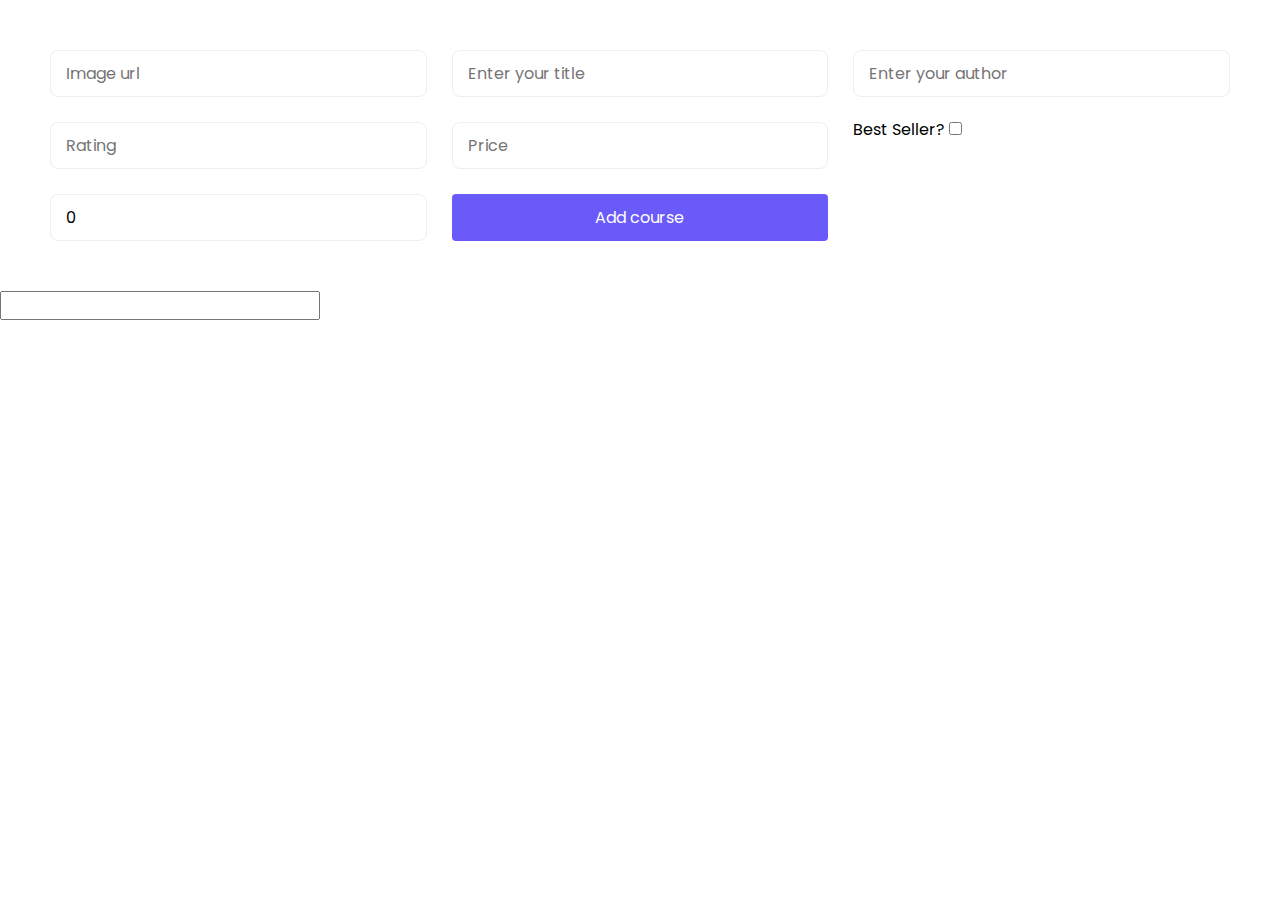
<file: index.html>
<!DOCTYPE html>
<html lang="en">
  <head>
    <meta charset="UTF-8" />
    <meta http-equiv="X-UA-Compatible" content="IE=edge" />
    <title>Course API</title>
    <link rel="preconnect" href="https://fonts.gstatic.com" />
    <link
      href="https://fonts.googleapis.com/css2?family=Poppins:wght@400;600&display=swap"
      rel="stylesheet"
    />
    <link
      rel="stylesheet"
      href="https://cdnjs.cloudflare.com/ajax/libs/font-awesome/4.7.0/css/font-awesome.min.css"
      integrity="sha512-SfTiTlX6kk+qitfevl/7LibUOeJWlt9rbyDn92a1DqWOw9vWG2MFoays0sgObmWazO5BQPiFucnnEAjpAB+/Sw=="
      crossorigin="anonymous"
    />
    <link rel="stylesheet" href="./css/reset.css" />
    <link rel="stylesheet" href="./css/app.css" />
  </head>
  <body>
    <!-- <div class="joke">
      <h1 class="joke-heading"></h1>
      <button class="joke-button">
        <div class="loader"></div>
        <span>Get random joke</span>
      </button>
    </div> -->
    <!-- <div class="images">
      <div class="image-loader"></div>
    </div>
    <button class="load-more">Load more</button>
    <script src="./api/picsum.js"></script> -->
    <form class="form-post" autocomplete="off">
      <input type="text" name="image" placeholder="Image url" required />
      <input type="text" name="title" placeholder="Enter your title" required />
      <input
        type="text"
        name="author"
        placeholder="Enter your author"
        required
      />
      <input
        type="text"
        name="rating"
        placeholder="Rating"
        min="1"
        max="5"
        required
      />
      <input type="text" name="price" placeholder="Price" min="1" required />
      <div>
        <label for="best-seller">Best Seller?</label>
        <input type="checkbox" name="bestSeller" id="best-seller" />
      </div>
      <input type="text" name="buyAmount" placeholder="Buy amount" value="0" />
      <button type="submit" class="form-submit">Add course</button>
    </form>
    <input type="text" class="filter" name="filter" />
    <div class="course-list">
      <!-- <div class="course-item">
        <div class="course-image">
          <img src="https://source.unsplash.com/random" alt="" />
        </div>
        <div class="course-content">
          <h3 class="course-title">
            Lorem ipsum dolor sit amet consectetur adipisicing elit.
          </h3>
          <div class="course-author">Evondev</div>
          <div class="course-meta">
            <div class="course-rating">5</div>
            <div class="course-enroll">1000</div>
          </div>
          <div class="course-best-seller">Best seller</div>
        </div>
      </div>
      <div class="course-item">
        <div class="course-image">
          <img src="https://source.unsplash.com/random" alt="" />
        </div>
        <div class="course-content">
          <h3 class="course-title">
            Lorem ipsum dolor sit amet consectetur adipisicing elit.
          </h3>
          <div class="course-author">Evondev</div>
          <div class="course-meta">
            <div class="course-rating">5</div>
            <div class="course-enroll">1000</div>
          </div>
          <div class="course-best-seller">Best seller</div>
        </div>
      </div>
      <div class="course-item">
        <div class="course-image">
          <img src="https://source.unsplash.com/random" alt="" />
        </div>
        <div class="course-content">
          <h3 class="course-title">
            Lorem ipsum dolor sit amet consectetur adipisicing elit.
          </h3>
          <div class="course-author">Evondev</div>
          <div class="course-meta">
            <div class="course-rating">5</div>
            <div class="course-enroll">1000</div>
          </div>
          <div class="course-best-seller">Best seller</div>
        </div>
      </div>
      <div class="course-item">
        <div class="course-image">
          <img src="https://source.unsplash.com/random" alt="" />
        </div>
        <div class="course-content">
          <h3 class="course-title">
            Lorem ipsum dolor sit amet consectetur adipisicing elit.
          </h3>
          <div class="course-author">Evondev</div>
          <div class="course-meta">
            <div class="course-rating">5</div>
            <div class="course-enroll">1000</div>
          </div>
          <div class="course-best-seller">Best seller</div>
        </div>
      </div> -->
    </div>
    <script src="../advanced/other.js"></script>
  </body>
</html>
</file>
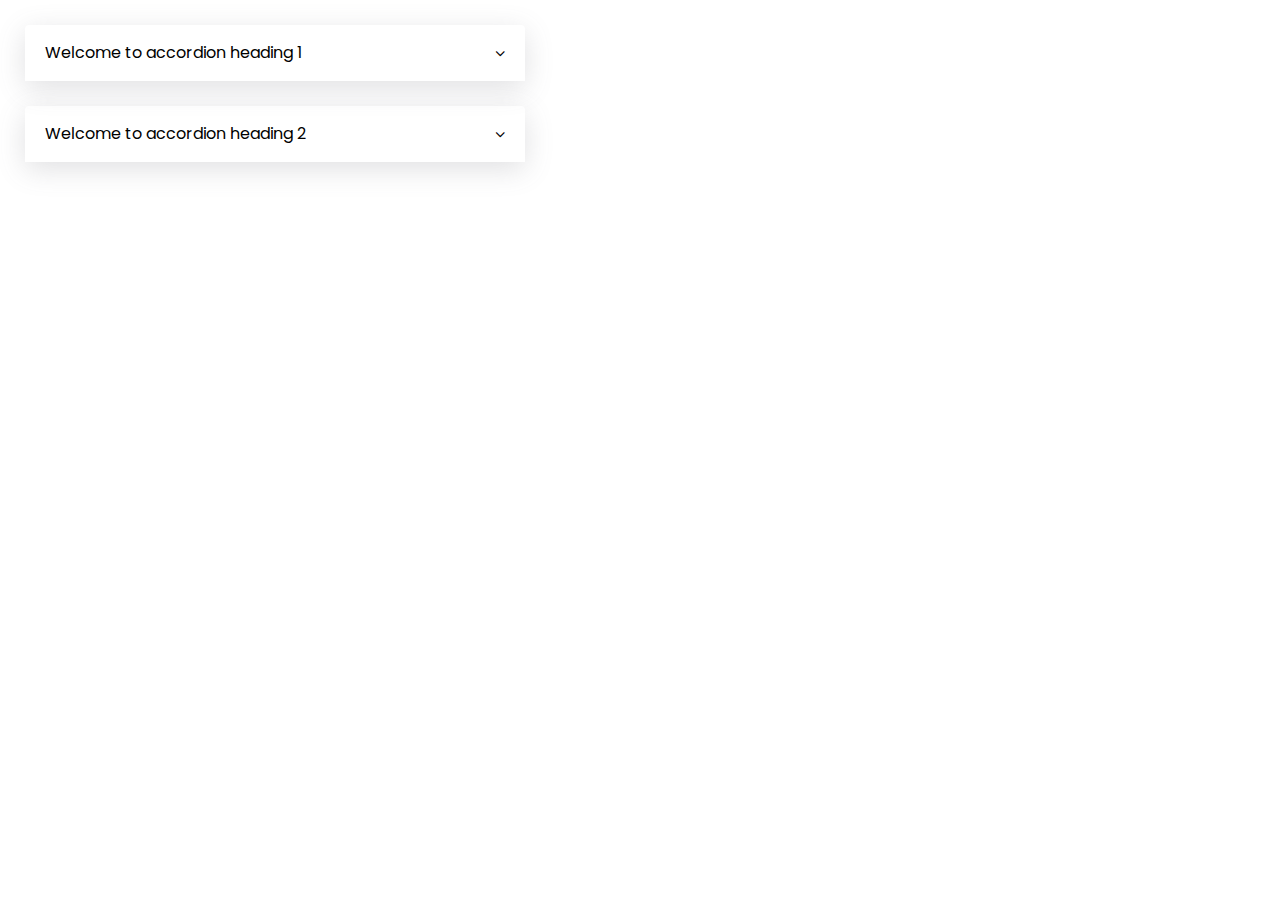
<file: exercises/accordion/index.html>
<!DOCTYPE html>
<html lang="en">
  <head>
    <meta charset="UTF-8" />
    <meta http-equiv="X-UA-Compatible" content="IE=edge" />
    <title>DOM - Accordion</title>
    <link rel="preconnect" href="https://fonts.gstatic.com" />
    <link
      href="https://fonts.googleapis.com/css2?family=Poppins:wght@400;600&display=swap"
      rel="stylesheet"
    />
    <link
      rel="stylesheet"
      href="https://cdnjs.cloudflare.com/ajax/libs/font-awesome/4.7.0/css/font-awesome.min.css"
      integrity="sha512-SfTiTlX6kk+qitfevl/7LibUOeJWlt9rbyDn92a1DqWOw9vWG2MFoays0sgObmWazO5BQPiFucnnEAjpAB+/Sw=="
      crossorigin="anonymous"
    />
    <link rel="stylesheet" href="./app.css" />
  </head>
  <body>
    <div class="accordion">
      <div class="accordion-header">
        <span>Welcome to accordion heading 1</span>
        <i class="fa fa-angle-down icon"></i>
      </div>
      <div class="accordion-content">
        <div class="accordion-content-inner">
          Lorem ipsum dolor sit amet consectetur adipisicing elit. Autem placeat
          dolorem sequi, hic ea esse ducimus. Minima reprehenderit ullam,
          commodi aperiam nostrum excepturi, assumenda blanditiis enim iusto
          pariatur dignissimos atque?
        </div>
      </div>
    </div>
    <div class="accordion">
      <div class="accordion-header">
        <span>Welcome to accordion heading 2</span>
        <i class="fa fa-angle-down icon" ></i>
      </div>
      <div class="accordion-content">
        <div class="accordion-content-inner">
          Lorem ipsum dolor sit amet consectetur adipisicing elit. Autem placeat
          dolorem sequi, hic ea esse ducimus. Minima reprehenderit ullam,
          commodi aperiam nostrum excepturi, assumenda blanditiis enim iusto
          pariatur dignissimos atque?
        </div>
      </div>
    </div>
    <script src="./starter.js"></script>
  </body>
</html>
</file>
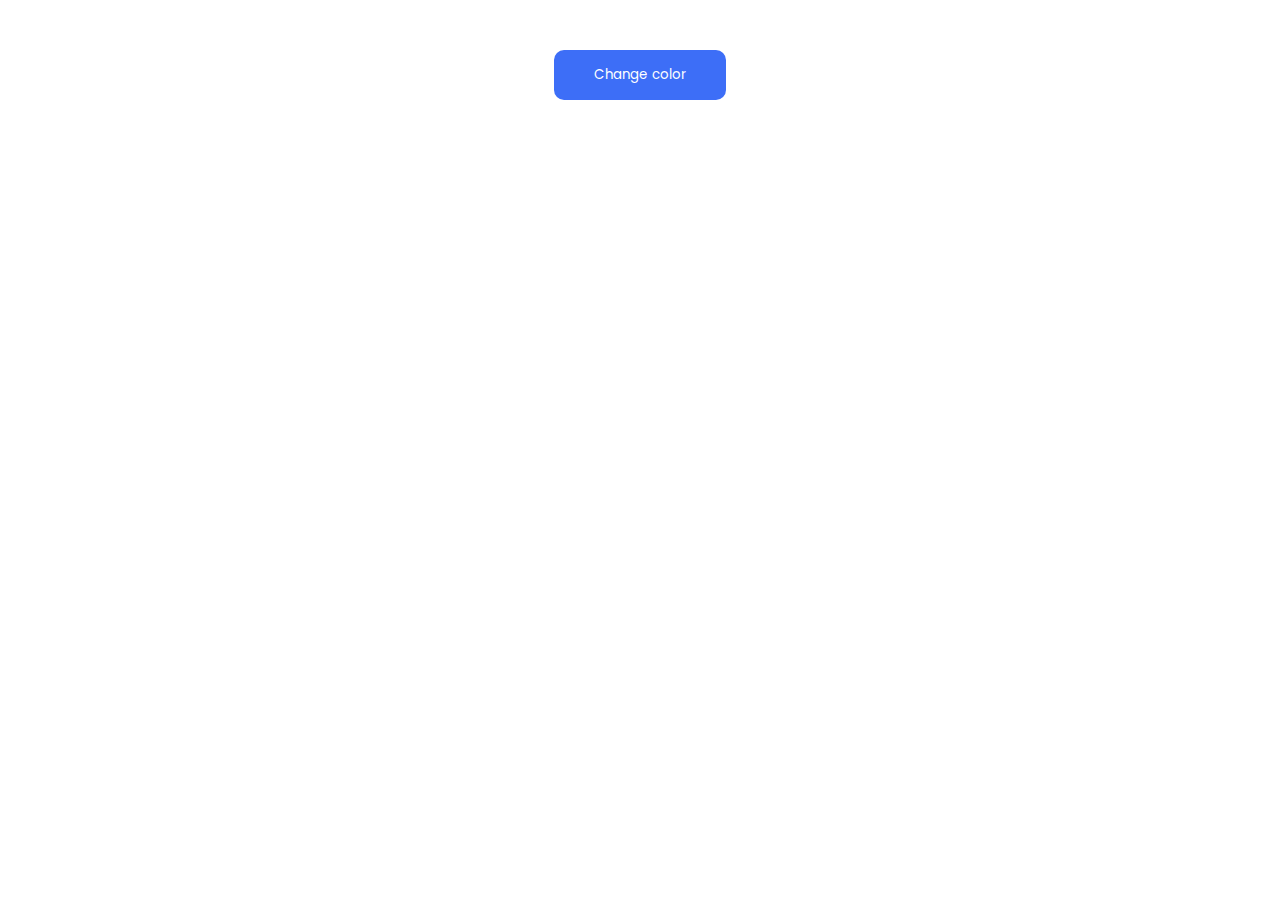
<file: exercises/background-changing/index.html>
<!DOCTYPE html>
<html lang="en">
  <head>
    <meta charset="UTF-8" />
    <meta http-equiv="X-UA-Compatible" content="IE=edge" />

    <title>Javascript</title>
    <link rel="preconnect" href="https://fonts.gstatic.com" />
    <link
      href="https://fonts.googleapis.com/css2?family=Poppins:wght@400;600&display=swap"
      rel="stylesheet"
    />
    <link
      rel="stylesheet"
      href="https://cdnjs.cloudflare.com/ajax/libs/font-awesome/4.7.0/css/font-awesome.min.css"
      integrity="sha512-SfTiTlX6kk+qitfevl/7LibUOeJWlt9rbyDn92a1DqWOw9vWG2MFoays0sgObmWazO5BQPiFucnnEAjpAB+/Sw=="
      crossorigin="anonymous"
    />
    <link rel="stylesheet" href="./app.css" />
  </head>
  <body>
    <button class="change" >Change color</button>
    <script src="./starter.js"></script>
  </body>
</html>
</file>
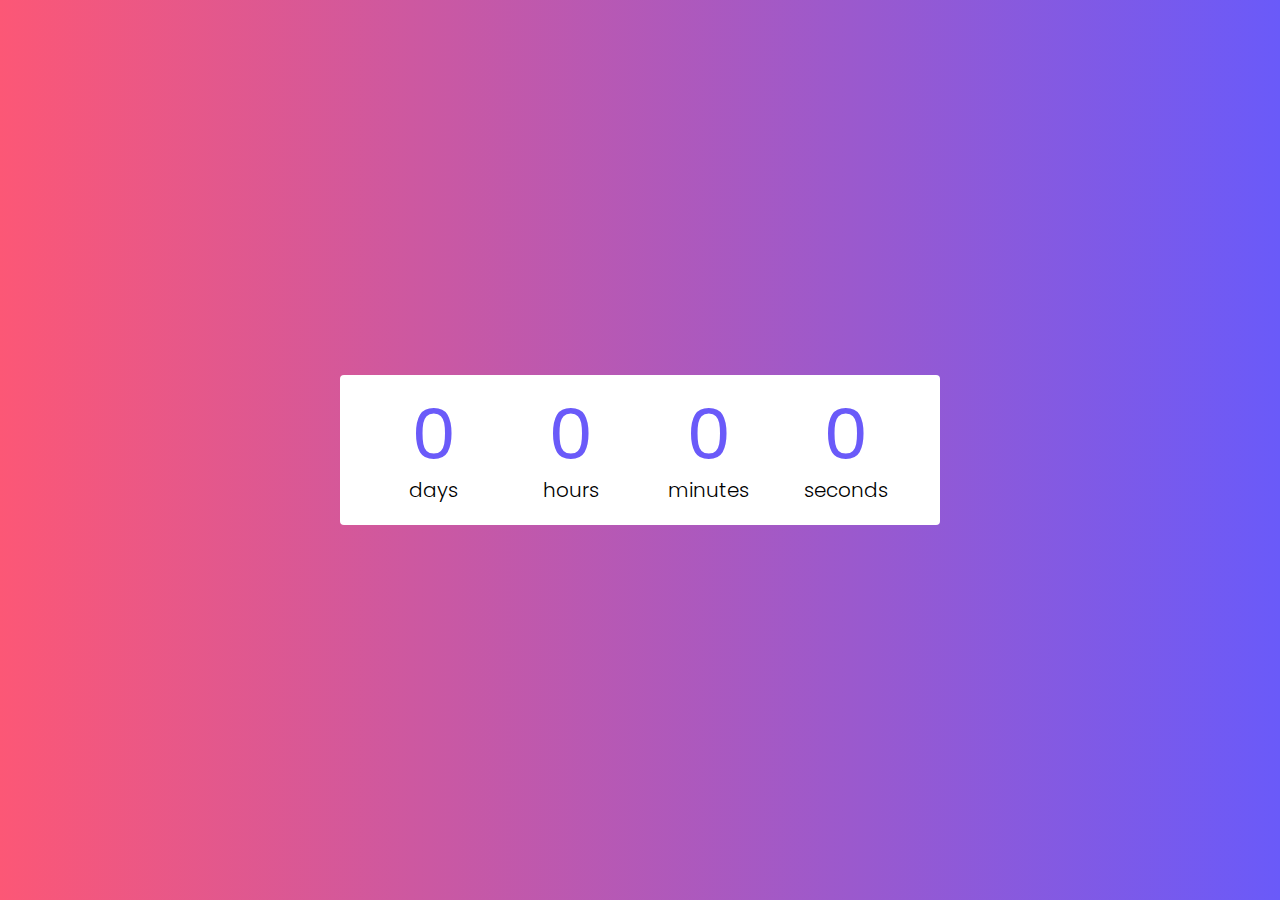
<file: exercises/countdown/index.html>
<!DOCTYPE html>
<html lang="en">
  <head>
    <meta charset="UTF-8" />
    <meta http-equiv="X-UA-Compatible" content="IE=edge" />
    <title>Countdown Timer</title>
    <link rel="preconnect" href="https://fonts.gstatic.com" />
    <link
      href="https://fonts.googleapis.com/css2?family=Poppins:wght@400;600&display=swap"
      rel="stylesheet"
    />
    <link
      rel="stylesheet"
      href="https://cdnjs.cloudflare.com/ajax/libs/font-awesome/4.7.0/css/font-awesome.min.css"
      integrity="sha512-SfTiTlX6kk+qitfevl/7LibUOeJWlt9rbyDn92a1DqWOw9vWG2MFoays0sgObmWazO5BQPiFucnnEAjpAB+/Sw=="
      crossorigin="anonymous"
    />
    <link rel="stylesheet" href="./app.css" />
  </head>
  <body>
    <ul class="countdown">
      <li>
        <span class="number days">0</span>
        <span class="text">days</span>
      </li>
      <li>
        <span class="number hours">0</span>
        <span class="text">hours</span>
      </li>
      <li>
        <span class="number minutes">0</span>
        <span class="text">minutes</span>
      </li>
      <li>
        <span class="number seconds">0</span>
        <span class="text">seconds</span>
      </li>
    </ul>
    <script src="./starter.js"></script>
  </body>
</html>
</file>
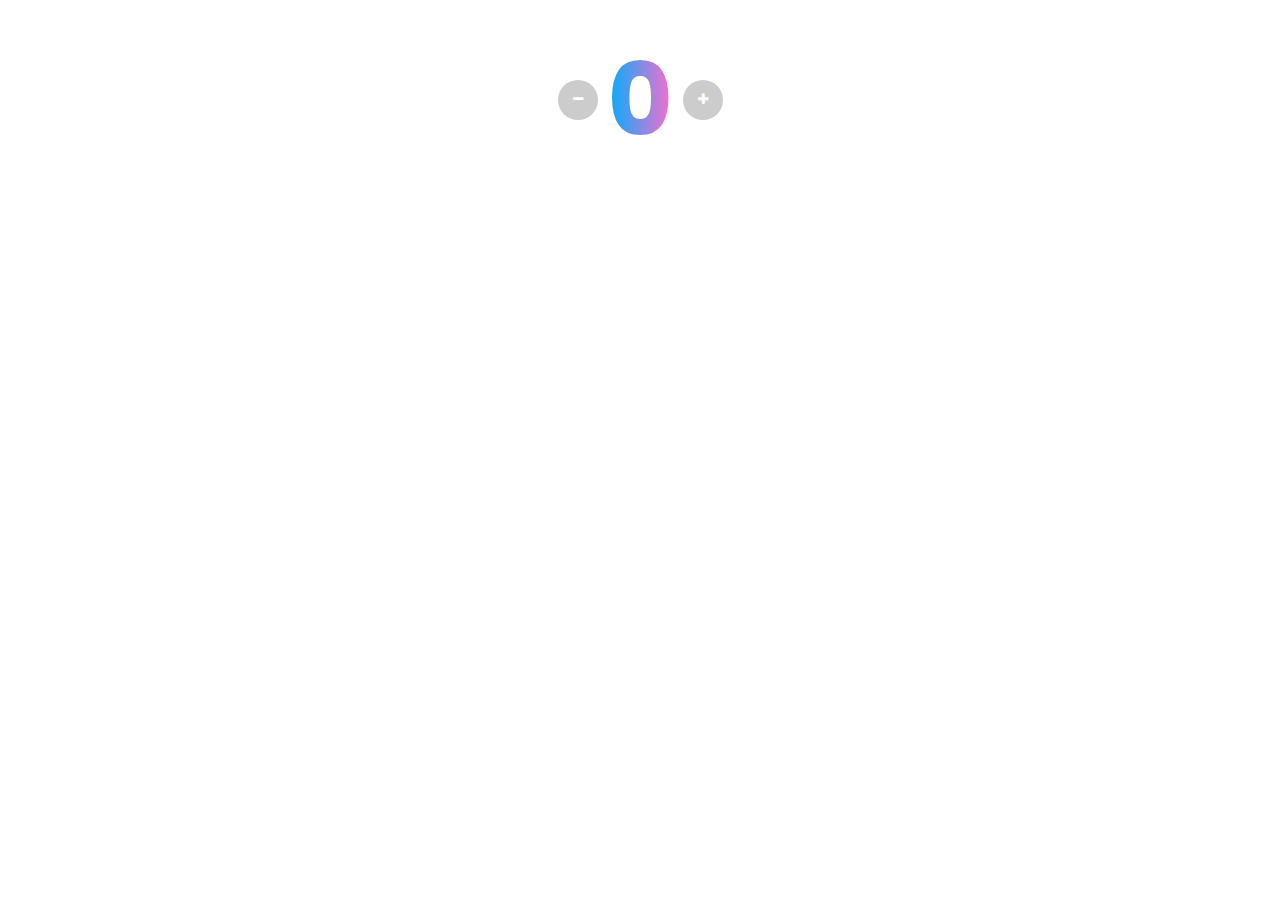
<file: exercises/counter/index.html>
<!DOCTYPE html>
<html lang="en">
  <head>
    <meta charset="UTF-8" />
    <meta http-equiv="X-UA-Compatible" content="IE=edge" />

    <title>Javascript</title>
    <link rel="preconnect" href="https://fonts.gstatic.com" />
    <link
      href="https://fonts.googleapis.com/css2?family=Poppins:wght@400;600&display=swap"
      rel="stylesheet"
    />
    <link
      rel="stylesheet"
      href="https://cdnjs.cloudflare.com/ajax/libs/font-awesome/4.7.0/css/font-awesome.min.css"
      integrity="sha512-SfTiTlX6kk+qitfevl/7LibUOeJWlt9rbyDn92a1DqWOw9vWG2MFoays0sgObmWazO5BQPiFucnnEAjpAB+/Sw=="
      crossorigin="anonymous"
    />
    <link rel="stylesheet" href="./app.css" />
  </head>
  <body>
    <div class="counter">
      <button class="counter-descrease " data-full-name="khac kien">
        <i class="fa fa-minus"></i>
      </button>
      <h1 class="counter-number">0</h1>
      <button class="counter-increase">
        <i class="fa fa-plus"></i>
      </button>
    </div>
    <script src="./starter.js"></script>
  </body>
</html>
</file>
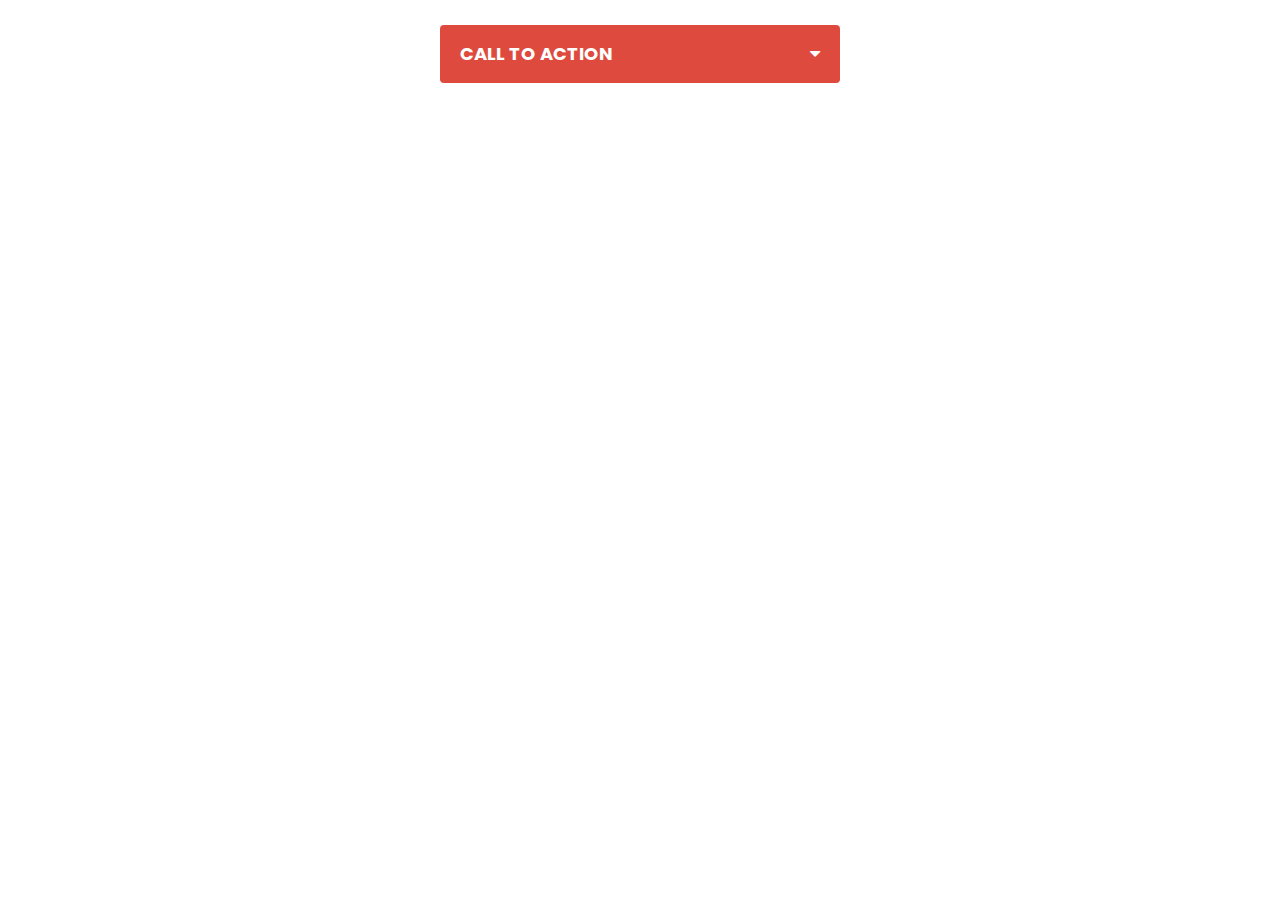
<file: exercises/dropdown/index.html>
<!DOCTYPE html>
<html lang="en">
  <head>
    <meta charset="UTF-8" />
    <meta http-equiv="X-UA-Compatible" content="IE=edge" />
    <title>Dropdown</title>
    <link rel="preconnect" href="https://fonts.gstatic.com" />
    <link
      href="https://fonts.googleapis.com/css2?family=Poppins:wght@400;600&display=swap"
      rel="stylesheet"
    />
    <link
      rel="stylesheet"
      href="https://cdnjs.cloudflare.com/ajax/libs/font-awesome/4.7.0/css/font-awesome.min.css"
      integrity="sha512-SfTiTlX6kk+qitfevl/7LibUOeJWlt9rbyDn92a1DqWOw9vWG2MFoays0sgObmWazO5BQPiFucnnEAjpAB+/Sw=="
      crossorigin="anonymous"
    />
    <link rel="stylesheet" href="./app.css" />
  </head>
  <body>
    <div class="dropdown">
      <div class="dropdown__select">
        <span class="dropdown__selected">Call to action</span>
        <i class="fa fa-caret-down dropdown__caret"></i>
      </div>
      <ul class="dropdown__list">
        <li class="dropdown__item">
          <span class="dropdown__text">New project</span>
          <i class="fa fa-plus-circle dropdown__icon"></i>
        </li>
        <li class="dropdown__item">
          <span class="dropdown__text">View profile</span>
          <i class="fa fa-user dropdown__icon"></i>
        </li>
        <li class="dropdown__item">
          <span class="dropdown__text">Settings</span>
          <i class="fa fa-cog dropdown__icon"></i>
        </li>
        <li class="dropdown__item">
          <span class="dropdown__text">Logout</span>
          <i class="fa fa-circle dropdown__icon"></i>
        </li>
      </ul>
    </div>
    <script src="./final.js"></script>
  </body>
</html>
</file>
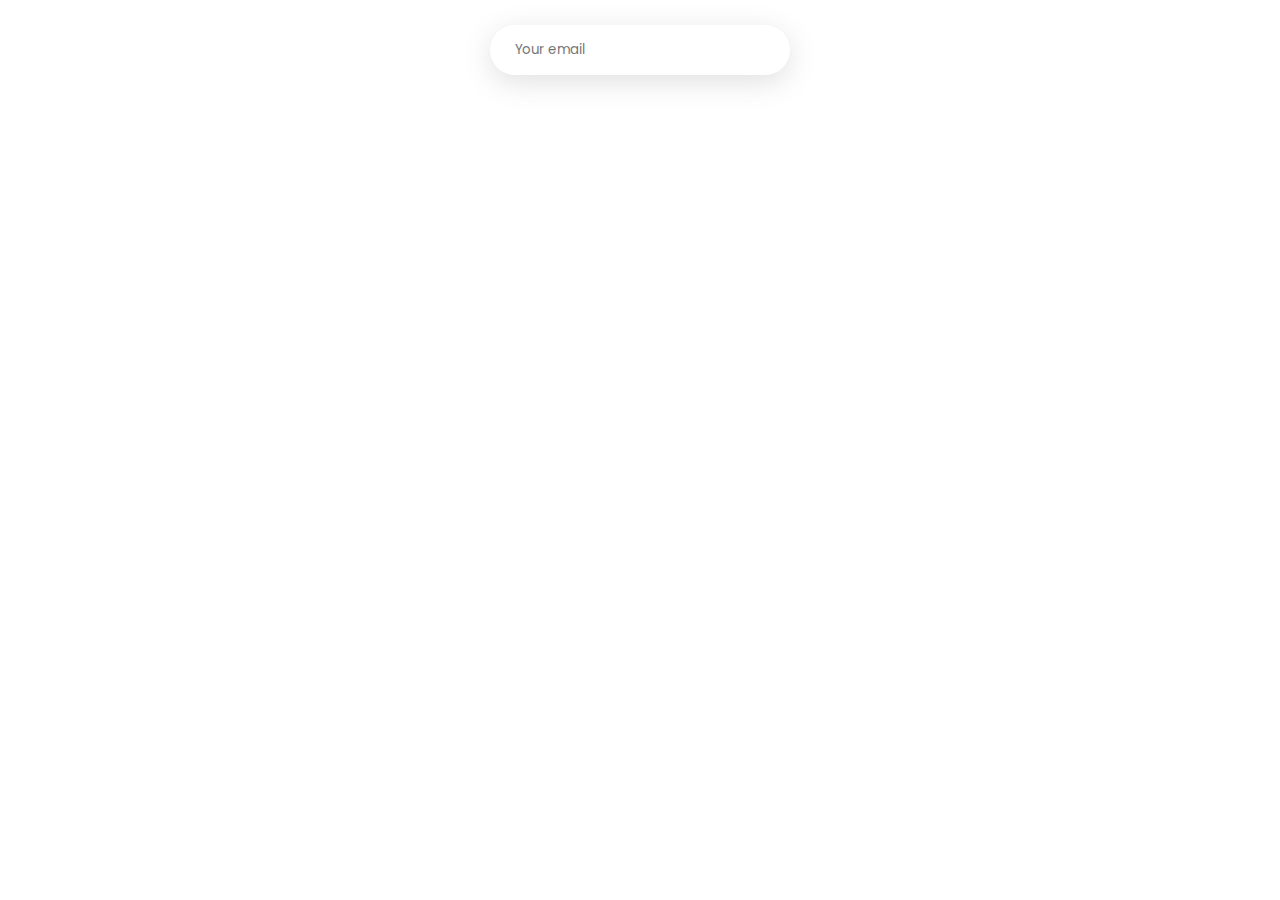
<file: exercises/email-validation/index.html>
<!DOCTYPE html>
<html lang="en">
  <head>
    <meta charset="UTF-8" />
    <meta http-equiv="X-UA-Compatible" content="IE=edge" />
    <title>Email validation</title>
    <link rel="preconnect" href="https://fonts.gstatic.com" />
    <link
      href="https://fonts.googleapis.com/css2?family=Poppins:wght@400;600&display=swap"
      rel="stylesheet"
    />
    <link
      rel="stylesheet"
      href="https://cdnjs.cloudflare.com/ajax/libs/font-awesome/4.7.0/css/font-awesome.min.css"
      integrity="sha512-SfTiTlX6kk+qitfevl/7LibUOeJWlt9rbyDn92a1DqWOw9vWG2MFoays0sgObmWazO5BQPiFucnnEAjpAB+/Sw=="
      crossorigin="anonymous"
    />
    <link rel="stylesheet" href="./app.css" />
  </head>
  <body>
    <div class="input-wrapper">
      <input type="text" class="input" placeholder="Your email" />
      <div class="input-icons">
        <i class="fa fa-check"></i>
        <i class="fa fa-times"></i>
      </div>
    </div>
    <script src="./starter.js"></script>
  </body>
</html>
</file>
<file: css/app.css>
html {
  box-sizing: border-box;
}
* {
  margin: 0;
  padding: 0;
}
*,
*:before,
*:after {
  box-sizing: border-box;
}
input,
textarea,
select,
button {
  outline: none;
}
input {
  line-height: normal;
}
label,
button {
  cursor: pointer;
}
a {
  text-decoration: none;
}
img {
  display: block;
  max-width: 100%;
}
*,
*:before,
*:after {
  box-sizing: border-box;
}
/* using rem unit */
html {
  font-size: 62.5%;
}
a {
  text-decoration: none;
}
img {
  display: block;
  max-width: 100%;
}
input,
button,
body {
  font-family: "Poppins", sans-serif;
  font-size: 16px;
  line-height: 1;
}
/* .todo {
  padding: 25px;
  margin: 25px auto;
  max-width: 600px;
}
.todo-form {
  width: 100%;
  display: flex;
}
.todo-submit {
  padding: 15px;
  border: 0;
  background-color: #2979ff;
  color: white;
  border-radius: 0 10px 10px 0;
  flex-shrink: 0;
}
.todo-input {
  width: 100%;
  border: 1px solid #eee;
  padding: 15px;
  border-radius: 10px 0 0 10px;
}
.todo-item {
  margin-top: 15px;
  display: flex;
  align-items: center;
  padding: 15px 0;
}
.todo-text {
  flex: 1;
  font-weight: 300;
  color: #333;
  display: inline-block;
  padding-right: 20px;
  white-space: nowrap;
  max-width: 100%;
  overflow: hidden;
  text-overflow: ellipsis;
  line-height: 1.4;
}
.todo-remove {
  flex-shrink: 0;
  width: 40px;
  height: 40px;
  background-color: #fc5776;
  color: white;
  border-radius: 4px;
  cursor: pointer;
  display: flex;
  justify-content: center;
  align-items: center;
} */
/* dad joke */
/* .joke {
  display: flex;
  flex-direction: column;
  justify-content: center;
  align-items: center;
  padding: 100px 50px;
  border-radius: 8px;
  border: 1px solid #eee;
}
.joke-heading {
  font-size: 30px;
  font-weight: 500;
  line-height: 1.5;
  margin-bottom: 30px;
  text-align: center;
}
.joke-button {
  border: 0;
  outline: none;
  display: block;
  padding: 0 30px;
  border-radius: 8px;
  color: white;
  background-color: #20e3b2;
  position: relative;
  height: 55px;
  width: 100%;
  max-width: 200px;
}
.loader {
  width: 20px;
  height: 20px;
  border: 3px solid white;
  border-left: 3px solid transparent;
  border-radius: 50%;
  position: absolute;
  top: 50%;
  left: 50%;
  transform: translate(-50%, -50%);
  animation: spin 1s infinite linear forwards;
  display: none;
}
@keyframes spin {
  to {
    transform: translate(-50%, -50%) rotate(360deg);
  }
}
.joke.is-loading .joke-button {
  opacity: 0.5;
  pointer-events: none;
}
.joke.is-loading .joke-button .loader {
  display: block;
}
.joke.is-loading .joke-button span {
  display: none;
} */
/* picsum photos */
.images {
  padding: 50px;
  display: grid;
  grid-template-columns: repeat(4, 1fr);
  grid-gap: 25px;
}
.image-item {
  height: 220px;
  padding: 10px;
  border-radius: 10px;
  background-color: white;
  border: 1px solid #eee;
}
.image-item img {
  width: 100%;
  height: 100%;
  object-fit: cover;
}
.load-more {
  display: block;
  width: max-content;
  padding: 15px 30px;
  border-radius: 4px;
  color: white;
  background-color: #6a5af9;
  border: 0;
  margin: 25px auto;
}
.image-loader {
  position: fixed;
  top: 50%;
  left: 50%;
  transform: translate(-50%, -50%);
  animation: spin 1s infinite linear forwards;
  width: 50px;
  height: 50px;
  border: 5px solid #6a5af9;
  border-right: 5px solid transparent;
  border-radius: 50%;
}
@keyframes spin {
  to {
    transform: translate(-50%, -50%) rotate(360deg);
  }
}
/* json placeholder */
.form-post {
  display: grid;
  grid-template-columns: 1fr 1fr 1fr;
  gap: 25px;
  padding: 50px;
}
.form-post input {
  padding: 10px 15px;
  border: 1px solid #eee;
  border-radius: 8px;
}
.form-post button {
  background-color: #6a5af9;
  color: white;
  border: 0;
  outline: none;
  padding: 10px 15px;
  border-radius: 4px;
}
.course-list {
  display: grid;
  grid-template-columns: repeat(4, 1fr);
  grid-gap: 25px;
  padding: 25px;
}
.course-image {
  height: 300px;
  position: relative;
}
.course-remove {
  display: inline-block;
  padding: 10px;
  cursor: pointer;
  background-color: #ff6651;
  color: white;
  border: none;
  outline: none;
  position: absolute;
  right: 10px;
  top: 10px;
}
.course-remove i {
  pointer-events: none;
}
.course-image img {
  border-radius: 8px;
  width: 100%;
  height: 100%;
  object-fit: cover;
}
.course-title {
  margin-top: 10px;
  margin-bottom: 10px;
  line-height: 1.25;
  font-weight: 500;
}
.course-author {
  font-size: 13px;
  color: #999;
  font-weight: 300;
  margin-bottom: 15px;
}
.course-best-seller {
  display: inline-block;
  padding: 10px 15px;
  color: #ff6651;
  background-color: #ff655113;
}
.course-meta {
  display: flex;
  align-items: center;
  margin-bottom: 15px;
  gap: 0 10px;
}
.course-enroll {
  font-size: 13px;
  color: #999;
  font-weight: 300;
}
</file>
<file: exercises/accordion/app.css>
html {
  box-sizing: border-box;
}
* {
  margin: 0;
  padding: 0;
}
p{
  padding: 100px;
}
*,
*:before,
*:after {
  box-sizing: border-box;
}
input,
textarea,
select,
button {
  outline: none;
}
input {
  line-height: normal;
}
label,
button {
  cursor: pointer;
}
a {
  text-decoration: none;
}
img {
  display: block;
  max-width: 100%;
}
*,
*:before,
*:after {
  box-sizing: border-box;
}
/* using rem unit */
html {
  font-size: 62.5%;
}
a {
  text-decoration: none;
}
img {
  display: block;
  max-width: 100%;
}
body {
  font-family: "Poppins", sans-serif;
  font-size: 16px;
  line-height: 1;
  padding: 25px;
}
.accordion {
  margin-bottom: 25px;
  max-width: 500px;
}
.accordion-header {
  padding: 20px;
  border-radius: 4px 4px 0 0;
  cursor: pointer;
  box-shadow: rgba(100, 100, 111, 0.2) 0px 7px 29px 0px;
  display: flex;
  justify-content: space-between;
  align-items: center;
}
.accordion-header * {
  pointer-events: none;
}
.accordion-content {
  border-top: 0;
  color: #333;
  font-size: 14px;
  font-weight: 300;
  line-height: 1.6;
  background-color: white;
  height: 0;
  overflow: hidden;
  transition: all 0.25s linear;
}
.accordion-content-inner {
  padding: 20px;
  border: 1px solid #eee;
}
.accordion-content.is-active {
  height: auto;
}
</file>
<file: exercises/background-changing/app.css>
html {
  box-sizing: border-box;
}
* {
  margin: 0;
  padding: 0;
}
*,
*:before,
*:after {
  box-sizing: border-box;
}
input,
textarea,
select,
button {
  outline: none;
}
input {
  line-height: normal;
}
label,
button {
  cursor: pointer;
}
a {
  text-decoration: none;
}
img {
  display: block;
  max-width: 100%;
}
*,
*:before,
*:after {
  box-sizing: border-box;
}
/* using rem unit */
html {
  font-size: 62.5%;
}
a {
  text-decoration: none;
}
img {
  display: block;
  max-width: 100%;
}
body {
  font-family: "Poppins", sans-serif;
  font-size: 16px;
  line-height: 1;
}
.change {
  display: block;
  padding: 15px 40px;
  border-radius: 10px;
  border: 0;
  color: white;
  font-family: "Poppins", sans-serif;
  margin: 50px auto;
  background-color: #3d6ef7;
}
</file>
<file: exercises/countdown/app.css>
html {
  box-sizing: border-box;
  font-size: 62.5%;
}
* {
  margin: 0;
  padding: 0;
}
*,
*:before,
*:after {
  box-sizing: border-box;
}
input,
textarea,
select,
button {
  outline: none;
}
input {
  line-height: normal;
}
label,
button {
  cursor: pointer;
}
a {
  text-decoration: none;
}
img {
  display: block;
  max-width: 100%;
}
body {
  font-family: "Poppins", sans-serif;
  font-size: 16px;
  line-height: 1;
  background-image: linear-gradient(to right, #fc5776, #6a5af9);
  display: flex;
  justify-content: center;
  align-items: center;
  height: 100vh;
}
.countdown {
  display: flex;
  background-color: white;
  width: 100%;
  max-width: 600px;
  border-radius: 4px;
  padding: 25px;
}
.countdown li {
  text-align: center;
  width: 25%;
  display: flex;
  flex-direction: column;
  justify-content: center;
  padding: 0 20px;
}
.number,
.text {
  line-height: 1;
}
.number {
  font-size: 70px;
  margin-bottom: 10px;
  color: #6a5af9;
}
.text {
  font-size: 20px;
  font-weight: 300;
}
</file>
<file: exercises/counter/app.css>
html {
  box-sizing: border-box;
}
* {
  margin: 0;
  padding: 0;
}
*,
*:before,
*:after {
  box-sizing: border-box;
}
input,
textarea,
select,
button {
  outline: none;
}
input {
  line-height: normal;
}
label,
button {
  cursor: pointer;
}
a {
  text-decoration: none;
}
img {
  display: block;
  max-width: 100%;
}
*,
*:before,
*:after {
  box-sizing: border-box;
}
/* using rem unit */
html {
  font-size: 62.5%;
}
a {
  text-decoration: none;
}
img {
  display: block;
  max-width: 100%;
}
body {
  font-family: "Poppins", sans-serif;
  font-size: 16px;
  line-height: 1;
}
.counter {
  display: flex;
  align-items: center;
  justify-content: center;
  margin: 50px;
}
.counter-number {
  font-size: 100px;
  margin: 0 10px;
  color: transparent;
  background-image: linear-gradient(to right, #00aefd, #ff6bcb);
  -webkit-background-clip: text;
  background-clip: text;
}
.counter button {
  width: 40px;
  height: 40px;
  background-color: #ccc;
  border: 0;
  color: white;
  border-radius: 50px;
  display: flex;
  justify-content: center;
  align-items: center;
}
</file>
<file: exercises/dropdown/app.css>
html {
  box-sizing: border-box;
}
* {
  margin: 0;
  padding: 0;
}
*,
*:before,
*:after {
  box-sizing: border-box;
}
input,
textarea,
select,
button {
  outline: none;
}
input {
  line-height: normal;
}
label,
button {
  cursor: pointer;
}
a {
  text-decoration: none;
}
img {
  display: block;
  max-width: 100%;
}
*,
*:before,
*:after {
  box-sizing: border-box;
}
/* using rem unit */
html {
  font-size: 62.5%;
}
a {
  text-decoration: none;
}
img {
  display: block;
  max-width: 100%;
}
body {
  font-family: "Poppins", sans-serif;
  font-size: 16px;
  line-height: 1;
}

.dropdown {
  --primary: #de4b3e;
  --secondary: #c74237;
  width: 100%;
  max-width: 400px;
  margin: 25px auto;
  position: relative;
  color: white;
  text-transform: uppercase;
  font-size: 1.8rem;
  font-weight: bold;
  border-radius: 4px;
}
.dropdown__select {
  border-radius: inherit;
}
.dropdown__select * {
  pointer-events: none;
}
.dropdown__list {
  margin-top: 2.5rem;
  position: absolute;
  top: 100%;
  left: 0;
  right: 0;
  display: none;
  z-index: 10;
}
.dropdown__list.show {
  display: block;
}
.dropdown__list:before {
  content: "";
  height: 2.5rem;
  position: absolute;
  left: 0;
  right: 0;
  background-color: transparent;
  transform: translateY(-100%);
}
.dropdown__select,
.dropdown__item {
  width: 100%;
  padding: 2rem;
  background-color: var(--primary);
  display: flex;
  align-items: center;
  justify-content: space-between;
  cursor: pointer;
}
.dropdown__item {
  transition: background-color 0.2s linear;
}
.dropdown__item * {
  pointer-events: none;
}
.dropdown__item:first-child {
  border-radius: 4px 4px 0 0;
  position: relative;
}
.dropdown__item:first-child:before {
  content: "";
  position: absolute;
  top: 0;
  left: 3rem;
  border-left: 10px solid transparent;
  border-right: 10px solid transparent;
  border-bottom: 10px solid var(--primary);
  transform: translateY(-100%);
  transition: border-color 0.2s linear;
}
.dropdown__item:first-child:hover:before {
  border-bottom-color: var(--secondary);
}
.dropdown__item:last-child {
  border-radius: 0 0 4px 4px;
}
.dropdown__item:hover {
  background-color: var(--secondary);
}
</file>
<file: exercises/email-validation/app.css>
html {
  box-sizing: border-box;
}
* {
  margin: 0;
  padding: 0;
}
*,
*:before,
*:after {
  box-sizing: border-box;
}
input,
textarea,
select,
button {
  outline: none;
}
input {
  line-height: normal;
}
label,
button {
  cursor: pointer;
}
a {
  text-decoration: none;
}
img {
  display: block;
  max-width: 100%;
}
*,
*:before,
*:after {
  box-sizing: border-box;
}
/* using rem unit */
html {
  font-size: 62.5%;
}
a {
  text-decoration: none;
}
img {
  display: block;
  max-width: 100%;
}
body {
  font-family: "Poppins", sans-serif;
  font-size: 16px;
  line-height: 1;
}

.input {
  background-color: white;
  border: 0;
  border-radius: 50px;
  padding: 15px 25px;
  padding-right: 50px;
  color: #333;
  font-family: "Poppins", sans-serif;
  display: block;
  box-shadow: rgba(100, 100, 111, 0.2) 0px 7px 29px 0px;
  width: 100%;
}
.input.invalid + .input-icons .fa-times,
.input.valid + .input-icons .fa-check {
  opacity: 1;
  visibility: visible;
  transform: scale(1);
}
.input-wrapper {
  position: relative;
  width: 300px;
  margin: 25px auto;
}
.input-icons {
  position: absolute;
  top: 50%;
  transform: translateY(-50%);
  right: 25px;
  display: flex;
  justify-content: center;
  align-items: center;
}
.input-icons i {
  color: white;
  width: 20px;
  height: 20px;
  border-radius: 20px;
  display: flex;
  justify-content: center;
  align-items: center;
  font-size: 10px;
  opacity: 0;
  visibility: hidden;
  transform: scale(0);
  transition: all 0.2s ease;
  position: absolute;
}
.fa-check {
  background-color: #20e3b2;
}
.fa-times {
  background-color: #fc5776;
}
</file>
